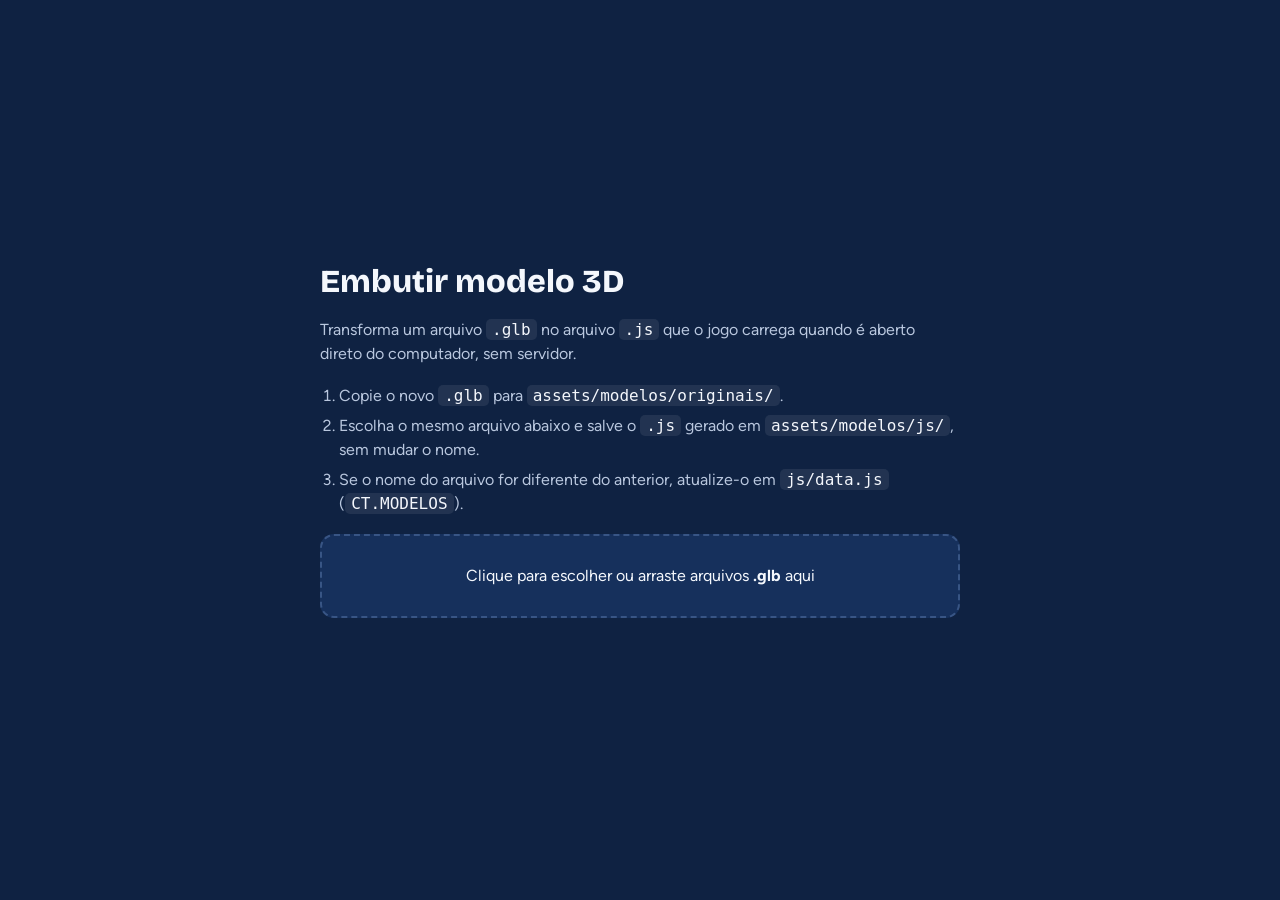
<file: ferramentas/embutir-modelo.html>
<!doctype html>
<html lang="pt-BR">
<head>
<meta charset="utf-8">
<meta name="viewport" content="width=device-width, initial-scale=1">
<title>Embutir modelo 3D</title>
<link rel="stylesheet" href="../css/fonts.css">
<style>
  :root { --bg: #0F2242; --card: #16305C; --ink: #F4F7FC; --soft: #B9C7DE; --amber: #FFB020; --line: rgba(160,196,255,.25); }
  * { box-sizing: border-box; }
  body { margin: 0; min-height: 100vh; background: var(--bg); color: var(--ink); font: 16px/1.5 "Figtree", "Segoe UI", Arial, sans-serif; display: grid; place-items: center; padding: 24px 16px; }
  main { width: min(640px, 100%); display: grid; gap: 18px; }
  h1 { margin: 0; font: 800 2rem/1.1 "Bricolage Grotesque", "Segoe UI", Arial, sans-serif; }
  p { margin: 0; color: var(--soft); }
  ol { margin: 0; padding-left: 1.2em; color: var(--soft); display: grid; gap: 6px; }
  code { background: rgba(255,255,255,.08); padding: 1px 6px; border-radius: 5px; color: var(--ink); }
  .drop { border: 2px dashed var(--line); border-radius: 14px; padding: 28px; text-align: center; background: var(--card); cursor: pointer; }
  .drop:hover, .drop.over { border-color: var(--amber); }
  input[type=file] { display: none; }
  #out { display: grid; gap: 10px; }
  .item { display: flex; justify-content: space-between; gap: 12px; align-items: center; padding: 12px 14px; border-radius: 10px; background: rgba(255,255,255,.06); border: 1px solid var(--line); }
  a.btn { color: #1A1300; background: var(--amber); text-decoration: none; font-weight: 800; padding: 8px 14px; border-radius: 999px; white-space: nowrap; }
</style>
</head>
<body>
<main>
  <h1>Embutir modelo 3D</h1>
  <p>Transforma um arquivo <code>.glb</code> no arquivo <code>.js</code> que o jogo carrega quando é aberto direto do computador, sem servidor.</p>
  <ol>
    <li>Copie o novo <code>.glb</code> para <code>assets/modelos/originais/</code>.</li>
    <li>Escolha o mesmo arquivo abaixo e salve o <code>.js</code> gerado em <code>assets/modelos/js/</code>, sem mudar o nome.</li>
    <li>Se o nome do arquivo for diferente do anterior, atualize-o em <code>js/data.js</code> (<code>CT.MODELOS</code>).</li>
  </ol>
  <label class="drop" id="drop" for="file">Clique para escolher ou arraste arquivos <b>.glb</b> aqui</label>
  <input type="file" id="file" accept=".glb" multiple>
  <div id="out"></div>
</main>
<script>
  const out = document.getElementById("out"), drop = document.getElementById("drop");
  function handle(files) {
    [...files].filter((f) => /\.glb$/i.test(f.name)).forEach((f) => {
      const r = new FileReader();
      r.onload = () => {
        const bytes = new Uint8Array(r.result); let bin = "";
        for (let i = 0; i < bytes.length; i += 0x8000) bin += String.fromCharCode.apply(null, bytes.subarray(i, i + 0x8000));
        const js = "window.CT_MODELOS_EMBUTIDOS=window.CT_MODELOS_EMBUTIDOS||{};CT_MODELOS_EMBUTIDOS[" + JSON.stringify(f.name) + "]=\"" + btoa(bin) + "\";\n";
        const url = URL.createObjectURL(new Blob([js], { type: "text/javascript" }));
        const div = document.createElement("div"); div.className = "item";
        div.innerHTML = "<span>" + f.name + " → <b>" + f.name + ".js</b> (" + (js.length / 1048576).toFixed(1) + " MB)</span>";
        const a = document.createElement("a"); a.className = "btn"; a.href = url; a.download = f.name + ".js"; a.textContent = "Salvar .js";
        div.appendChild(a); out.appendChild(div);
      };
      r.readAsArrayBuffer(f);
    });
  }
  document.getElementById("file").onchange = (e) => handle(e.target.files);
  drop.ondragover = (e) => { e.preventDefault(); drop.classList.add("over"); };
  drop.ondragleave = () => drop.classList.remove("over");
  drop.ondrop = (e) => { e.preventDefault(); drop.classList.remove("over"); handle(e.dataTransfer.files); };
</script>
</body>
</html>
</file>
<file: css/fonts.css>
/* Fontes incluídas no projeto (licença SIL Open Font License) — funcionam sem internet. */
@font-face { font-family: "Bricolage Grotesque"; font-weight: 600; font-display: swap; src: url("../fonts/bricolage-grotesque-latin-600-normal.woff2") format("woff2"); }
@font-face { font-family: "Bricolage Grotesque"; font-weight: 800; font-display: swap; src: url("../fonts/bricolage-grotesque-latin-800-normal.woff2") format("woff2"); }
@font-face { font-family: "Figtree"; font-weight: 400; font-display: swap; src: url("../fonts/figtree-latin-400-normal.woff2") format("woff2"); }
@font-face { font-family: "Figtree"; font-weight: 600; font-display: swap; src: url("../fonts/figtree-latin-600-normal.woff2") format("woff2"); }
@font-face { font-family: "Figtree"; font-weight: 700; font-display: swap; src: url("../fonts/figtree-latin-700-normal.woff2") format("woff2"); }
@font-face { font-family: "Figtree"; font-weight: 800; font-display: swap; src: url("../fonts/figtree-latin-800-normal.woff2") format("woff2"); }
</file>
